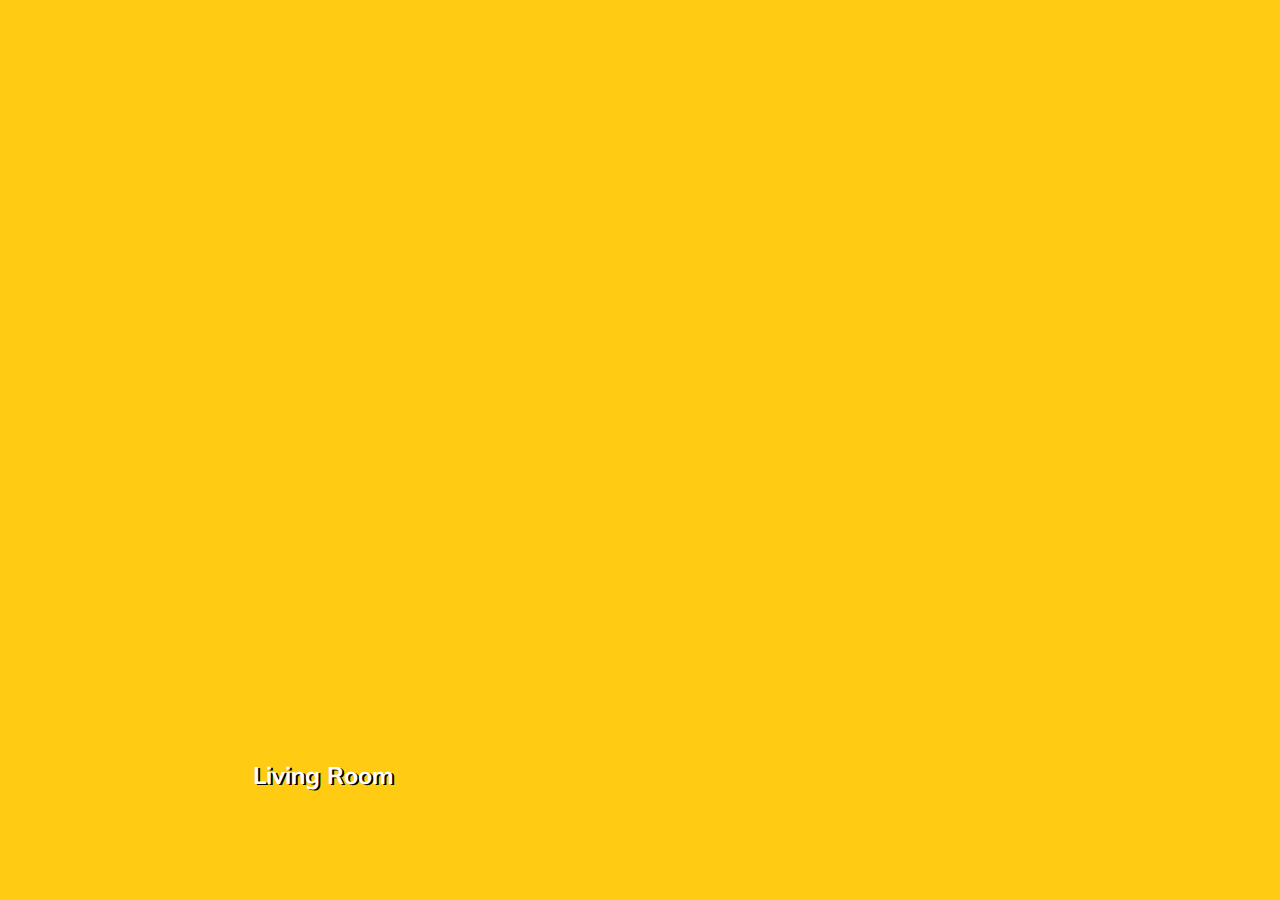
<file: Cards/index.html>
<!DOCTYPE html>
<html lang="en">

<head>
  <meta charset="UTF-8" />
  <meta name="viewport" content="width=device-width, initial-scale=1.0" />
  <link rel="stylesheet" href="styles.css" />
  <title>Карточки | Проект 1</title>
</head>

<body>
  <div class="container">
    <div class="slide" style="
          background-image: url('https://images.unsplash.com/photo-1556912172-45b7abe8b7e1?ixid=MnwxMjA3fDB8MHxwaG90by1wYWdlfHx8fGVufDB8fHx8&ixlib=rb-1.2.1&auto=format&fit=crop&w=1740&q=80');
        ">
      <h3>Kitchen</h3>
    </div>
    <div class="slide" style="
          background-image: url('https://images.unsplash.com/photo-1585128954430-22fe5b6acbea?ixid=MnwxMjA3fDB8MHxwaG90by1wYWdlfHx8fGVufDB8fHx8&ixlib=rb-1.2.1&auto=format&fit=crop&w=1740&q=80');
        ">
      <h3>Bathroom</h3>
    </div>
    <div class="slide active"
      style="background-image: url('https://images.unsplash.com/photo-1615873968403-89e068629265?ixid=MnwxMjA3fDB8MHxwaG90by1wYWdlfHx8fGVufDB8fHx8&ixlib=rb-1.2.1&auto=format&fit=crop&w=2064&q=80');">
      <h3>Living Room</h3>
    </div>
    <div class="slide" style="
          background-image: url('https://images.unsplash.com/photo-1517376645842-621781236d29?ixid=MnwxMjA3fDB8MHxwaG90by1wYWdlfHx8fGVufDB8fHx8&ixlib=rb-1.2.1&auto=format&fit=crop&w=1738&q=80');
        ">
      <h3>Hallway</h3>
    </div>
    <div class="slide" style="
          background-image: url('https://images.unsplash.com/photo-1591825729269-caeb344f6df2?ixid=MnwxMjA3fDB8MHxwaG90by1wYWdlfHx8fGVufDB8fHx8&ixlib=rb-1.2.1&auto=format&fit=crop&w=1740&q=80');
        ">
      <h3>Country house</h3>
    </div>
  </div>

  <script src="app.js"></script>
</body>

</html>

<!-- https://jsfiddle.net/walkristgirl/ftjqa8gu/7/ -->
</file>
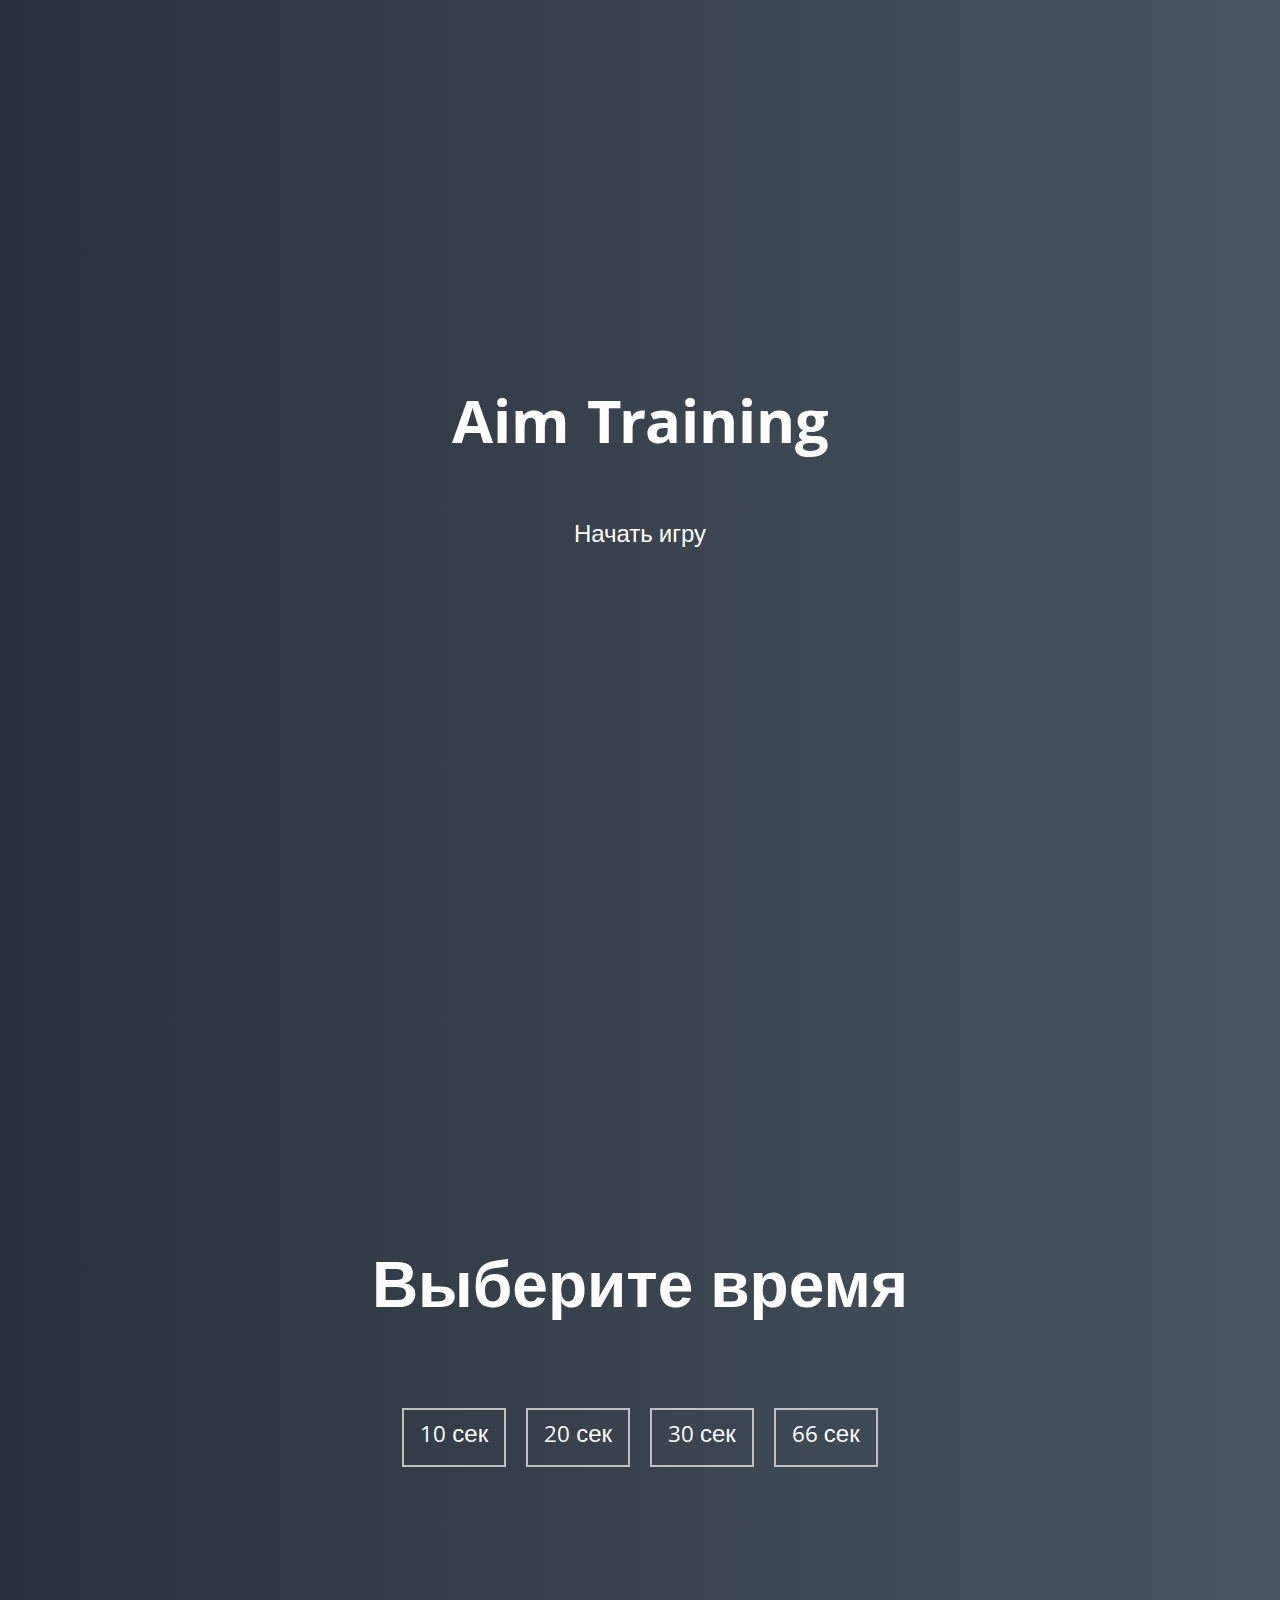
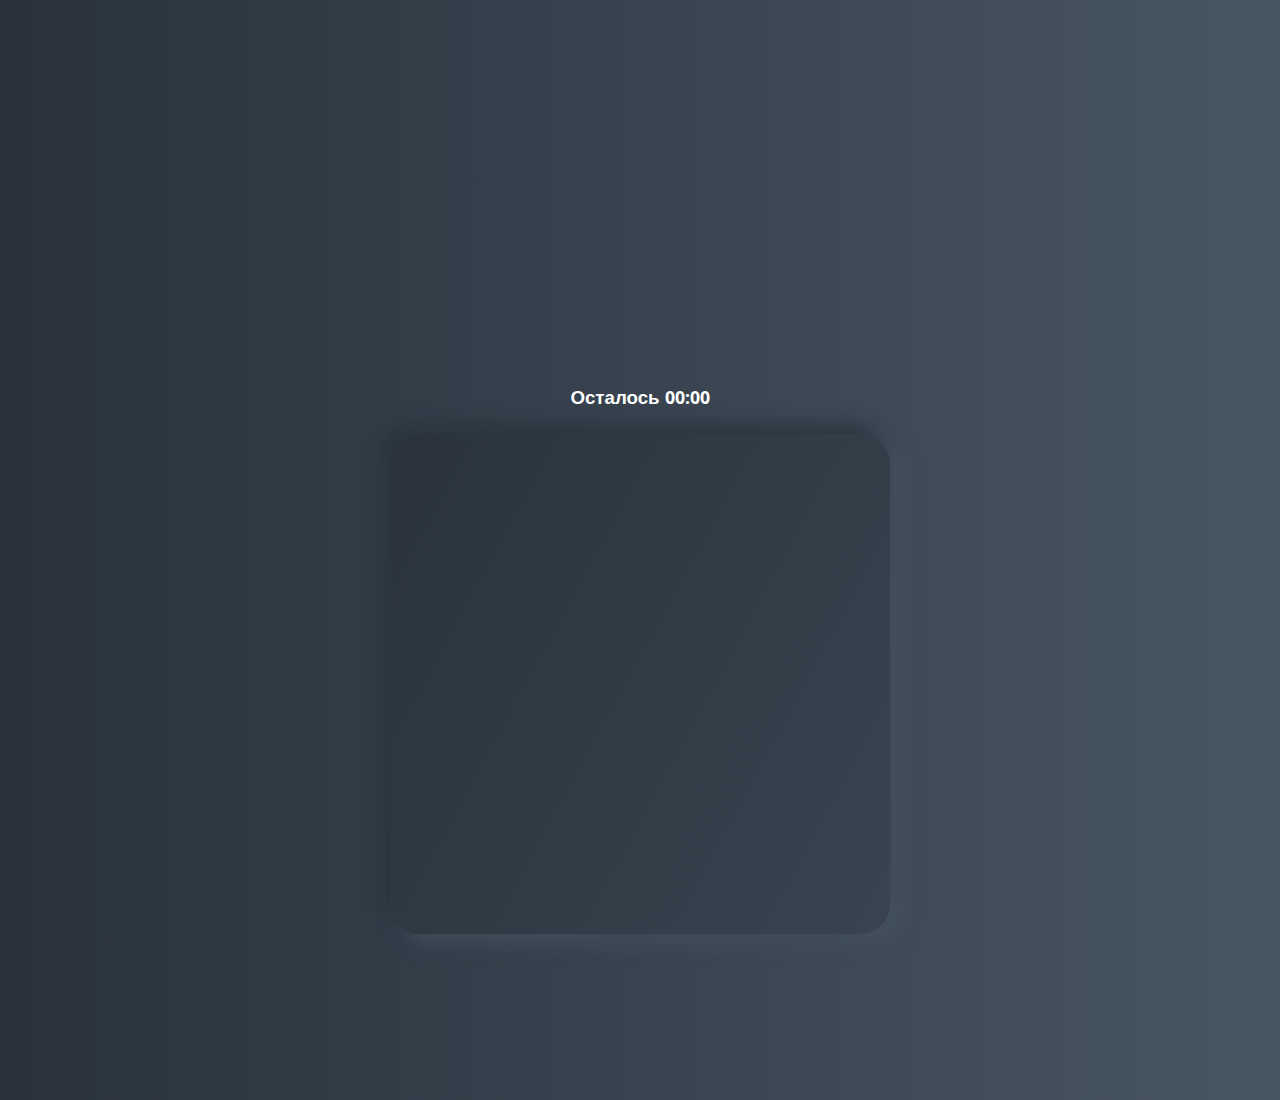
<file: Dot's game/index.html>
<!DOCTYPE html>
<html lang="en">
  <head>
    <meta charset="UTF-8" />
    <meta name="viewport" content="width=device-width, initial-scale=1.0" />
    <link rel="stylesheet" href="styles.css" />
    <title>Aim Training | Проект 5</title>
  </head>
  <body>
    <div class="screen">
      <h1>Aim Training</h1>
      <a href="#" class="start" id="start">Начать игру</a>
    </div>

    <div class="screen">
      <h1>Выберите время</h1>
      <ul class="time-list" id="time-list">
        <li>
          <button class="time-btn" data-time="10">
            10 сек
          </button>
        </li>
        <li>
          <button class="time-btn" data-time="20">
            20 сек
          </button>
        </li>
        <li>
          <button class="time-btn" data-time="30">
            30 сек
          </button>
        </li>
        <li>
          <button class="time-btn" data-time="66">
            66 сек
          </button>
        </li>
      </ul>
    </div>

    <div class="screen">
      <h3>Осталось <span id="time">00:00</span></h3>
      <div class="board" id="board"></div>
    </div>

    <script src="app.js"></script>
  </body>
</html>
</file>
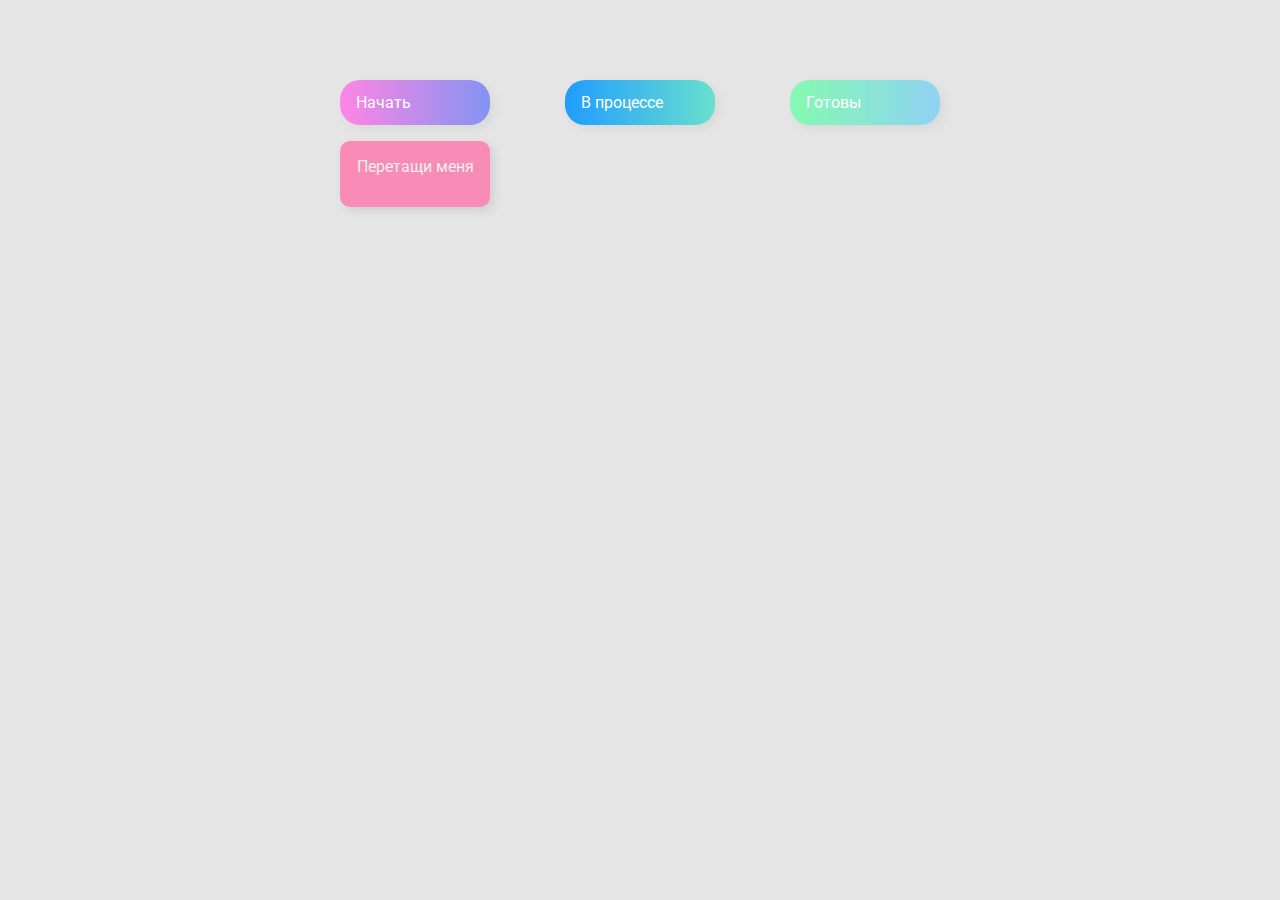
<file: Drag&Drop/index.html>
<!DOCTYPE html>
<html lang="en">
  <head>
    <meta charset="UTF-8" />
    <meta name="viewport" content="width=device-width, initial-scale=1.0" />
    <link rel="stylesheet" href="styles.css" />
    <title>Drag & Drop | Проект 2</title>
  </head>
  <body>
    <div>
      <div class="row">
          <div class="col-header start">Начать</div>
          <div class="col-header progress">В процессе</div>
          <div class="col-header done">Готовы</div>
      </div>

      <div class="row">
        <div class="placeholder">
          <div class="item" draggable="true">Перетащи меня</div>
        </div>
        <div class="placeholder"></div>
        <div class="placeholder"></div>
      </div>
      
    </div>
    <script src="app.js"></script>
  </body>
</html>
</file>
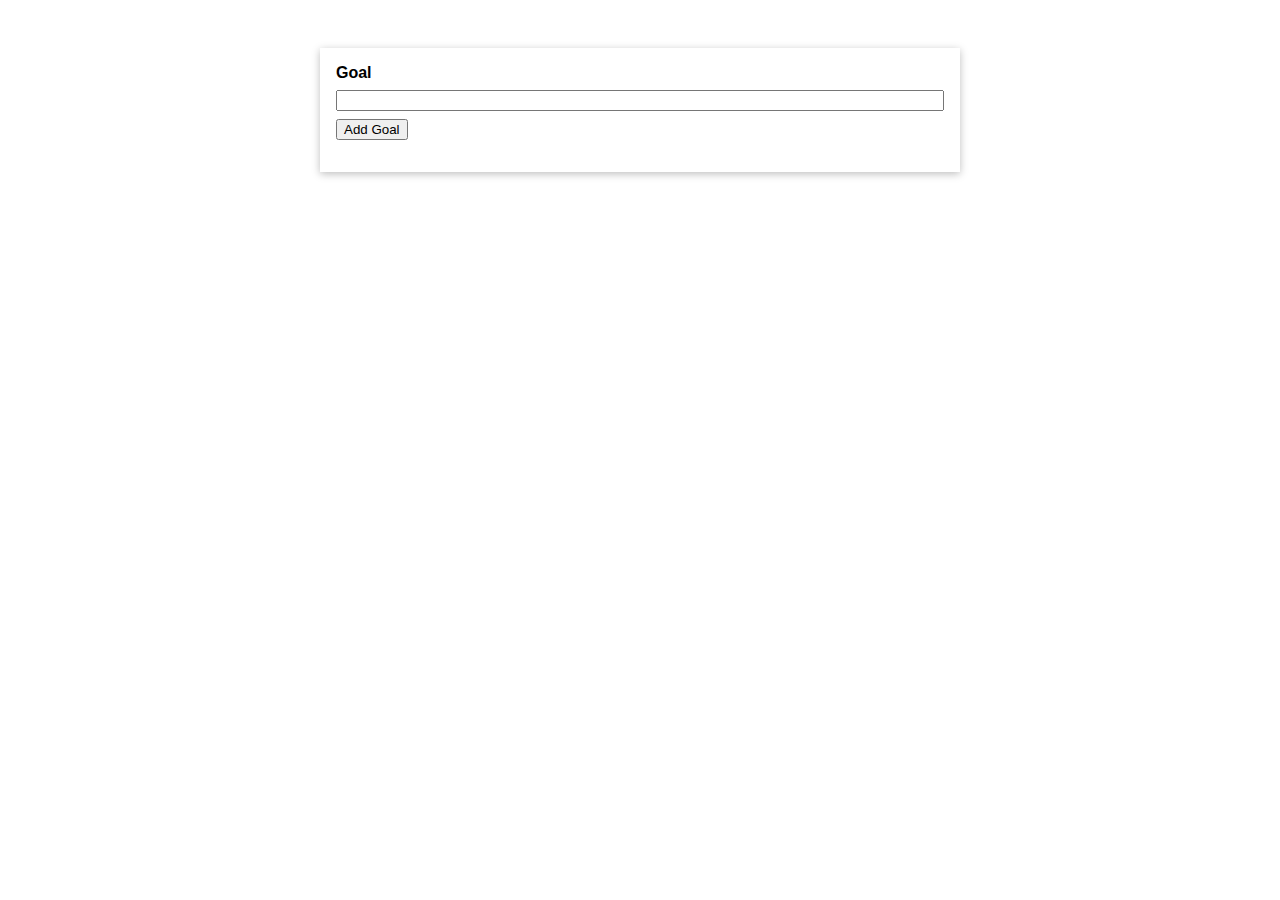
<file: List Add/index.html>
<!DOCTYPE html>
<html lang="en">
  <head>
    <meta charset="UTF-8" />
    <meta name="viewport" content="width=device-width, initial-scale=1.0" />
    <title>A First App</title>
    <link rel="stylesheet" href="styles.css" />
  </head>
  <body>
    <div id="app">
      <div>
        <label for="goal">Goal</label>
        <input type="text" id="goal" />
        <button>Add Goal</button>
      </div>
      <ul>
        
      </ul>
    </div>
    <script src="app.js"></script>
  </body>
</html>
</file>
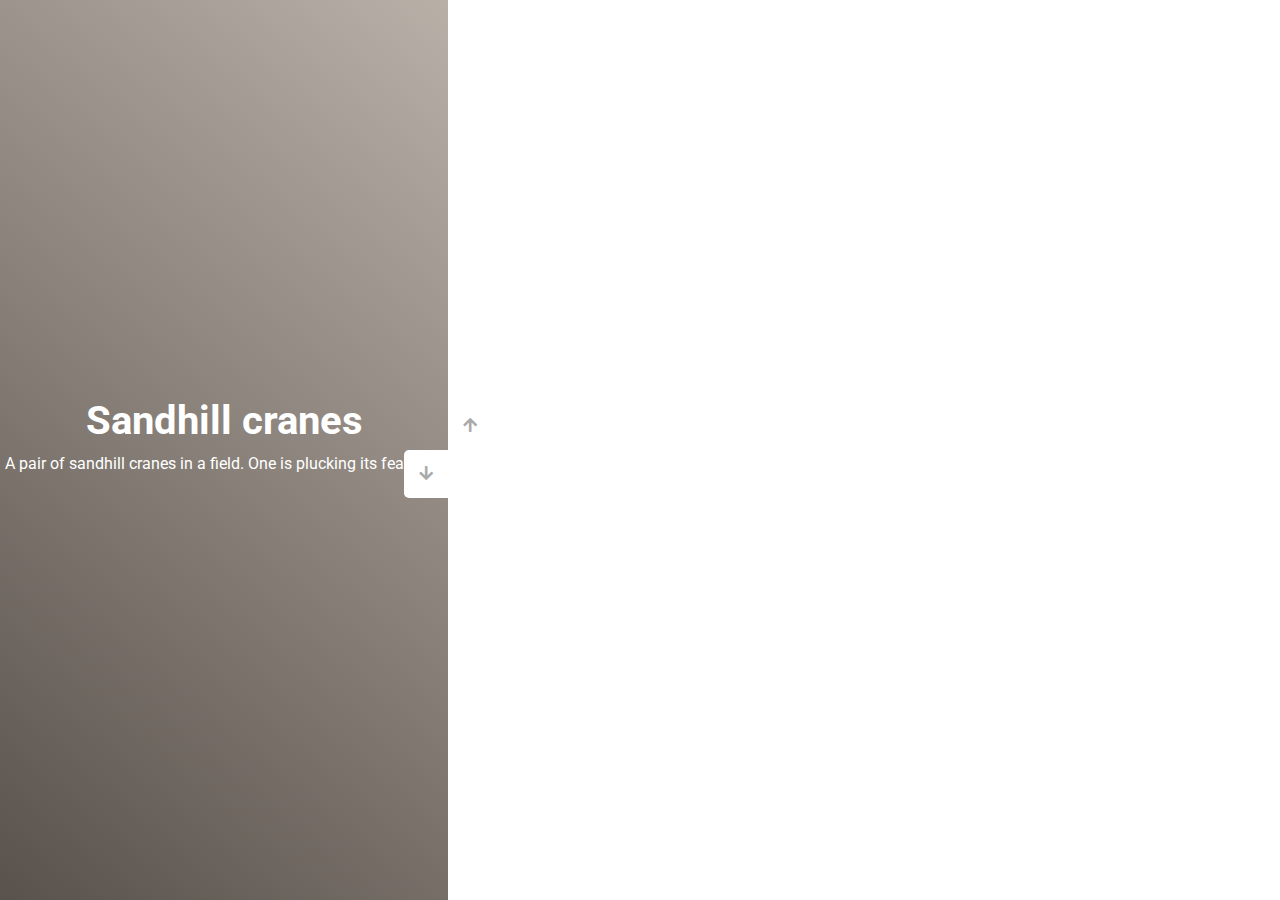
<file: Vertical slider/index.html>
<!DOCTYPE html>
<html lang="en">
  <head>
    <meta charset="UTF-8" />
    <meta name="viewport" content="width=device-width, initial-scale=1.0" />
    <link
      rel="stylesheet"
      href="https://cdnjs.cloudflare.com/ajax/libs/font-awesome/5.15.1/css/all.min.css"
    />
    <link rel="stylesheet" href="style.css" />
    <title>Слайдер | Проект 3</title>
  </head>
  <body>
    <div class="container">
      <div class="sidebar">
        <div style="background: linear-gradient(229.99deg, #A1B91E -26%, #575400 145%);">
          <h1>Sphodromantis gastrica</h1>
          <p>Bright green sphodromantis gastrica</p>
        </div>
        <div style="background: linear-gradient(215.32deg, #DA6039 -1%, #10A7A1 124%);">
          <h1>Turtle</h1>
          <p>Chelonia agassizii </p>
        </div>
        <div style="background: linear-gradient(221.87deg, #789698 1%, #0A1616 128%);">
          <h1>Parrot</h1>
          <p>African Grey Parrot</p>
        </div>
        <div style="background: linear-gradient(220.16deg, #C0B7AF -8%, #352f29 138%);">
          <h1>Sandhill cranes</h1>
          <p>A pair of sandhill cranes in a field. One is plucking its feathers.</p>
        </div>
      </div>
      <div class="main-slide">
        <div
          style="
            background-image: url('https://images.unsplash.com/photo-1577497688057-0af593eb80b5?ixid=MnwxMjA3fDB8MHxwaG90by1wYWdlfHx8fGVufDB8fHx8&ixlib=rb-1.2.1&auto=format&fit=crop&w=1742&q=80');
          "
        ></div>
        <div
          style="
            background-image: url('https://images.unsplash.com/photo-1606501491472-ec5dba8fbc76?ixid=MnwxMjA3fDB8MHxwaG90by1wYWdlfHx8fGVufDB8fHx8&ixlib=rb-1.2.1&auto=format&fit=crop&w=928&q=80');
          "
        ></div>
        <div
          style="
            background-image: url('https://images.unsplash.com/photo-1437622368342-7a3d73a34c8f?ixlib=rb-1.2.1&ixid=MnwxMjA3fDB8MHxwaG90by1wYWdlfHx8fGVufDB8fHx8&auto=format&fit=crop&w=1856&q=80');
          "
        ></div>
        <div
          style="
            background-image: url('https://images.unsplash.com/photo-1629880828911-51a43ea66f5c?ixid=MnwxMjA3fDB8MHxwaG90by1wYWdlfHx8fGVufDB8fHx8&ixlib=rb-1.2.1&auto=format&fit=crop&w=1740&q=80');
          "
        ></div>
      </div>
      <div class="controls">
        <button class="down-button">
          <i class="fas fa-arrow-down"></i>
        </button>
        <button class="up-button">
          <i class="fas fa-arrow-up"></i>
        </button>
      </div>
    </div>
    <script src="app.js"></script>
  </body>
</html>
</file>
<file: Cards/styles.css>
@import url('https://fonts.googleapis.com/css?family=Muli&display=swap'); 

* {
  box-sizing: border-box;
}

body {
  font-family: 'Muli', sans-serif;
  overflow: hidden;
  margin: 0;
  background: #ffcc13;
  height: 100vh;
  display: flex;
  justify-content: center;
  align-items: center;
}
.container{
  width: 100%;
  display: flex;
  padding: 0 20px;
}
.slide{
   height: 80vh;
   border-radius: 20px;
   margin: 10px;
   cursor: pointer;
   color: #fff;
   text-shadow: 2px 1px black;
   flex: 1;
    background-size: cover;
    background-position: center;
    background-repeat: no-repeat;
    position: relative;
  transition: all 500ms ease-in-out;
}
.slide h3{
  position: absolute;
  font-size: 24px;
  bottom: 20px;
  left: 20px;
  margin: 0;
  opacity: 0;
}
.slide.active{
  flex: 10;
}
.slide.active h3{
  opacity: 1;
  transition: opacity 0.3s ease-in 0.4s;
}
</file>
<file: Dot's game/styles.css>
@import url('https://fonts.googleapis.com/css?family=Khula&display=swap');

* {
  box-sizing: border-box;
}

body {
  color: #fff;
  font-family: 'Khula', sans-serif;
  height: 100vh;
  overflow: hidden;
  margin: 0;
  text-align: center;
}

a {
  color: #fff;
  text-decoration: none;
}

a:hover {
  color: #16D9E3;
}

.start {
  font-size: 1.5rem;
}

h1 {
  line-height: 1.4;
  font-size: 4rem;
}

.screen {
  display: flex;
  flex-direction: column;
  align-items: center;
  justify-content: center;
  height: 100vh;
  width: 100vw;
  transition: margin 0.5s ease-out;
  background: linear-gradient(90deg, #29323C 0%, #485563 100%);
}

.screen.up {
  margin-top: -100vh;
}

.time-list {
  display: flex;
  flex-wrap: wrap;
  justify-content: center;
  list-style: none;
  padding: 0;
}

.time-list li {
  margin: 10px;
}

.time-btn {
  background-color: transparent;
  border: 2px solid #C0C0C0;
  color: #fff;
  cursor: pointer;
  font-family: inherit;
  padding: .5rem 1rem;
  font-size: 1.5rem;
}

.time-btn:hover {
  border: 2px solid #16D9E3;
  color: #16D9E3;
}

.hide {
  opacity: 0;
}

.primary {
  color: #16D9E3;
}

.board {
  display: flex;
  justify-content: center;
  align-items: center;
  position: relative;
  width: 500px;
  height: 500px;
  background: linear-gradient(118.38deg, #29323C -4.6%, #485563 200.44%);
  box-shadow: -8px -8px 20px #2A333D, 10px 7px 20px #475462;
  border-radius: 30px;
  overflow: hidden;
}

.circle {
  background: linear-gradient(90deg, #16D9E3 0%, #30C7EC 47%, #46AEF7 100%);
  position: absolute;
  border-radius: 50%;
  cursor: pointer;
}
</file>
<file: Drag&Drop/styles.css>
@import url('https://fonts.googleapis.com/css?family=Roboto&display=swap');

* {
	box-sizing: border-box;
}

body {
	font-family: 'Roboto', sans-serif;
	background-color: #e5e5e5;
	display: flex;
	padding-top: 5rem;
	justify-content: center;
	overflow: hidden;
	margin: 0;
}

.row {
	display: flex;
	width: 600px;
	justify-content: space-between;
	margin-bottom: 1rem;
}

.col-header {
	width: 150px;
	box-shadow: 4px 4px 9px rgba(198, 198, 198, 0.36);
	border-radius: 20px;
	padding: 0.8rem 1rem;
	color: #fff;
}

.item {
	width: 150px;
	height: 66px;
	/* border: 1px solid #eee; */
	box-shadow: 4px 4px 9px rgba(198, 198, 198, 0.66);
	border-radius: 10px;
	background: #f98cb6;
	padding: 1rem;
	color: #eee;
	text-align: center;
	cursor: grab;
}

.item:active {
	cursor: grabbing;
	background: #f75f94;
	background: -webkit-gradient(linear, 0 0, 0 0, from(#f75f94), to(#f98cb6));
	background: -moz-linear-gradient(#f75f94, #f98cb6);
	background: linear-gradient(#f75f94, #f98cb6);
}

.placeholder {
	width: 150px;
	height: 66px;
}

.start {
	background: linear-gradient(90deg, #ff85e4 0%, #229efd 179.25%);
}

.progress {
	background: linear-gradient(90deg, #209cff 0%, #68e0cf 100%);
}

.done {
	background: linear-gradient(90deg, #84fab0 0%, #8fd3f4 100%);
}

.hold {
	background: #f98cb6;
	background: -webkit-gradient(linear, 0 0, 0 0, from(#f98cb6), to(#f75f94));
	background: -moz-linear-gradient(#f98cb6, #f75f94);
	background: linear-gradient(#f98cb6, #f75f94);
	border-top: 1px solid #fbbad3;
	color: rgba(74, 36, 49, .9);
}

.hide {
	display: none;
}

.hovered {
	box-shadow: 2px 2px 5px #00c2e0;
}
</file>
<file: List Add/styles.css>
* {
  box-sizing: border-box;
}

html {
  font-family: sans-serif;
}

body {
  margin: 0;
}

#app {
  margin: 3rem auto;
  max-width: 40rem;
  padding: 1rem;
  box-shadow: 0 2px 8px rgba(0, 0, 0, 0.26);
}

label, input {
  margin-bottom: 0.5rem;
  display: block;
  width: 100%;
}

label {
  font-weight: bold;
}

ul {
  list-style: none;
  margin: 1rem 0;
  padding: 0;
}

li {
  margin: 1rem 0;
  padding: 1rem;
  border: 1px solid #ccc;
}
</file>
<file: Vertical slider/style.css>
@import url('https://fonts.googleapis.com/css?family=Roboto&display=swap');

* {
  box-sizing: border-box;
  margin: 0;
  padding: 0;
}

body {
  font-family: 'Roboto', sans-serif;
  height: 100vh;
}

.container {
  position: relative;
  overflow: hidden;
  width: 100vw;
  height: 100vh;
}

.sidebar {
  height: 100%;
  width: 35%;
  position: absolute;
  top: 0;
  left: 0;
  transition: transform 0.5s ease-in-out;
}

.sidebar > div {
  height: 100%;
  width: 100%;
  display: flex;
  flex-direction: column;
  align-items: center;
  justify-content: center;
  color: #fff;
}

.sidebar h1 {
  font-size: 40px;
  margin-bottom: 10px;
  margin-top: -30px;
}

.main-slide {
  height: 100%;
  position: absolute;
  top: 0;
  left: 35%;
  width: 65%;
  transition: transform 0.5s ease-in-out;
}

.main-slide > div {
  background-repeat: no-repeat;
  background-size: cover;
  background-position: center center;
  height: 100%;
  width: 100%;
}

button {
  background-color: #fff;
  border: none;
  color: #aaa;
  cursor: pointer;
  font-size: 16px;
  padding: 15px;
}

button:hover {
  color: #222;
}

button:focus {
  outline: none;
}

.container .controls button {
  position: absolute;
  left: 35%;
  top: 50%;
  z-index: 100;
}

.container .controls .down-button {
  transform: translateX(-100%);
  border-top-left-radius: 5px;
  border-bottom-left-radius: 5px;
}

.container .controls .up-button {
  transform: translateY(-100%);
  border-top-right-radius: 5px;
  border-bottom-right-radius: 5px;
}
</file>
